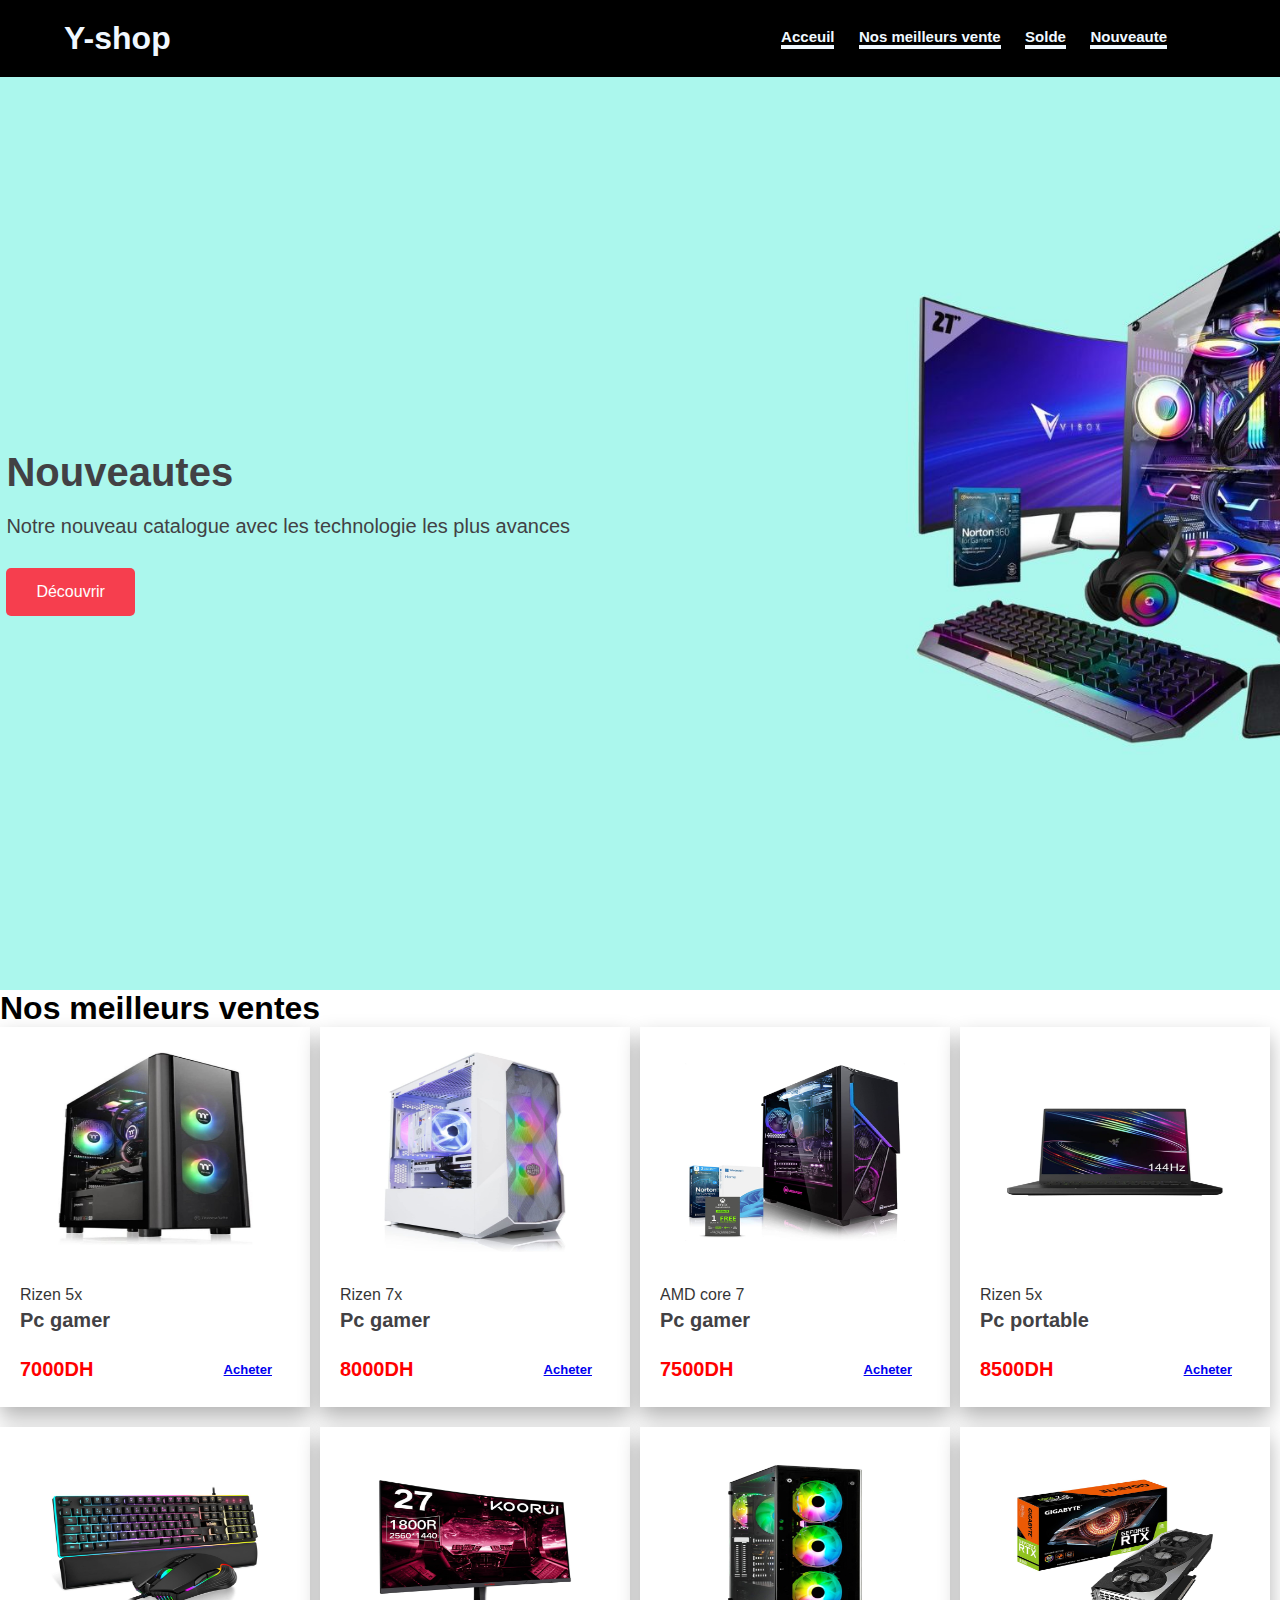
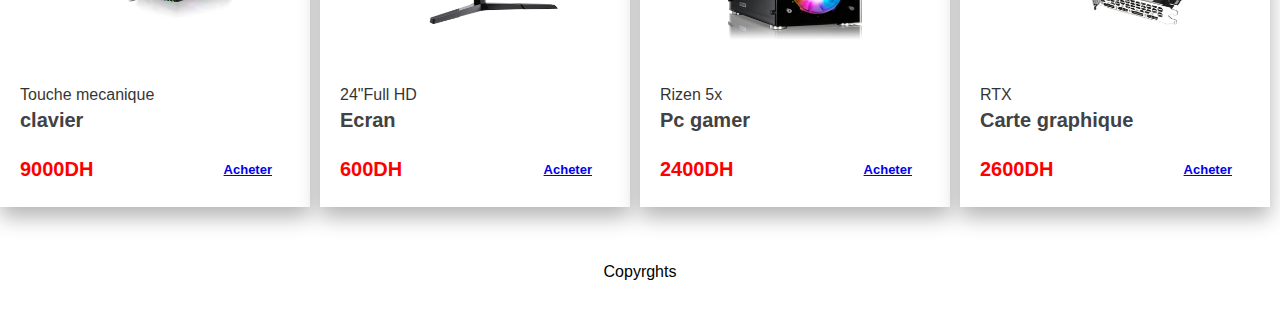
<file: index.html>
<!DOCTYPE html>
<html lang="en">
<head>
    <meta charset="UTF-8">
    <meta name="viewport" content="width=device-width, initial-scale=1.0">
    <title>youssef shop dev101</title>
    <link rel="stylesheet" href="projetciteweb.css">
</head>
<body>
    <nav class="navbar">
        <div class="logo"><h1>Y-shop</h1></div>
    <ul class="menu">
        <li><a href="acceuil.html">Acceuil</a></li>
        <li><a href="index.html">Nos meilleurs vente</a></li>
        <li><a href="index3.html">Solde</a></li>
        <li><a href="index2.html">Nouveaute</a></li>
        <li><a href="#" class="fa-solid fa-user"></a></li>
        <li><a href="#" class="fa-solid fa-cart-shopping"></a></li>
    </ul>
    </nav>
    <section class="content">
        <h1>Nouveautes</h1>
        <p>Notre nouveau catalogue avec les technologie les plus avances</p>
        <a href="index2.html" class="buy-btn">Découvrir</a>
    </section>
    <h1 class="produits text">Nos meilleurs ventes</h1>
    <section class="section produits">
    <div class="produits">
        <div class="carte">
            <div class="img"><img src="2.jpg"></div>
            <div class="desc">Rizen 5x</div>
            <div class="Titre">Pc gamer</div>
            <div class="Box">
                <div class="Prix">7000DH</div>
                <boutton class="achat"><a href="payement.html">Acheter</a></boutton>
            </div>
        </div>
        <div class="carte">
            <div class="img"><img src="3.jpg"></div>
            <div class="desc">Rizen 7x</div>
            <div class="Titre">Pc gamer</div>
            <div class="Box">
                <div class="Prix">8000DH</div>
                <boutton class="achat"><a href="payement.html">Acheter</a></boutton>
            </div>
        </div>
        <div class="carte">
            <div class="img"><img src="4.jpg"></div>
            <div class="desc">AMD core 7</div>
            <div class="Titre">Pc gamer</div>
            <div class="Box">
                <div class="Prix">7500DH</div>
                <boutton class="achat"><a href="payement.html">Acheter</a></boutton>
            </div>
        </div>
        <div class="carte">
            <div class="img"><img src="5.jpg"></div>
            <div class="desc">Rizen 5x</div>
            <div class="Titre">Pc portable</div>
            <div class="Box">
                <div class="Prix">8500DH</div>
                <boutton class="achat"><a href="payement.html">Acheter</a></boutton>
            </div>
        </div>
        <div class="carte">
            <div class="img"><img src="6.jpg"></div>
            <div class="desc">Touche mecanique</div>
            <div class="Titre">clavier</div>
            <div class="Box">
                <div class="Prix">9000DH</div>
                <boutton class="achat"><a href="payement.html">Acheter</a></boutton>
            </div>
        </div>
        <div class="carte">
            <div class="img"><img src="7.jpg"></div>
            <div class="desc">24"Full HD</div>
            <div class="Titre">Ecran</div>
            <div class="Box">
                <div class="Prix">600DH</div>
                <boutton class="achat"><a href="payement.html">Acheter</a></boutton>
            </div>
        </div>
        <div class="carte">
            <div class="img"><img src="8.jpg"></div>
            <div class="desc">Rizen 5x</div>
            <div class="Titre">Pc gamer</div>
            <div class="Box">
                <div class="Prix">2400DH</div>
                <boutton class="achat"><a href="payement.html">Acheter</a></boutton>
            </div>
        </div>
        <div class="carte">
            <div class="img"><img src="9.jpg"></div>
            <div class="desc">RTX</div>
            <div class="Titre">Carte graphique</div>
            <div class="Box">
                <div class="Prix">2600DH</div>
                <boutton class="achat"><a href="payement.html">Acheter</a></boutton>
            </div>
        </div>
        </div>
    </div>
    </section>
    <footer>
        <p>Copyrghts<a href="#"></a></p>
    </footer>
</body>
</html>
</file>
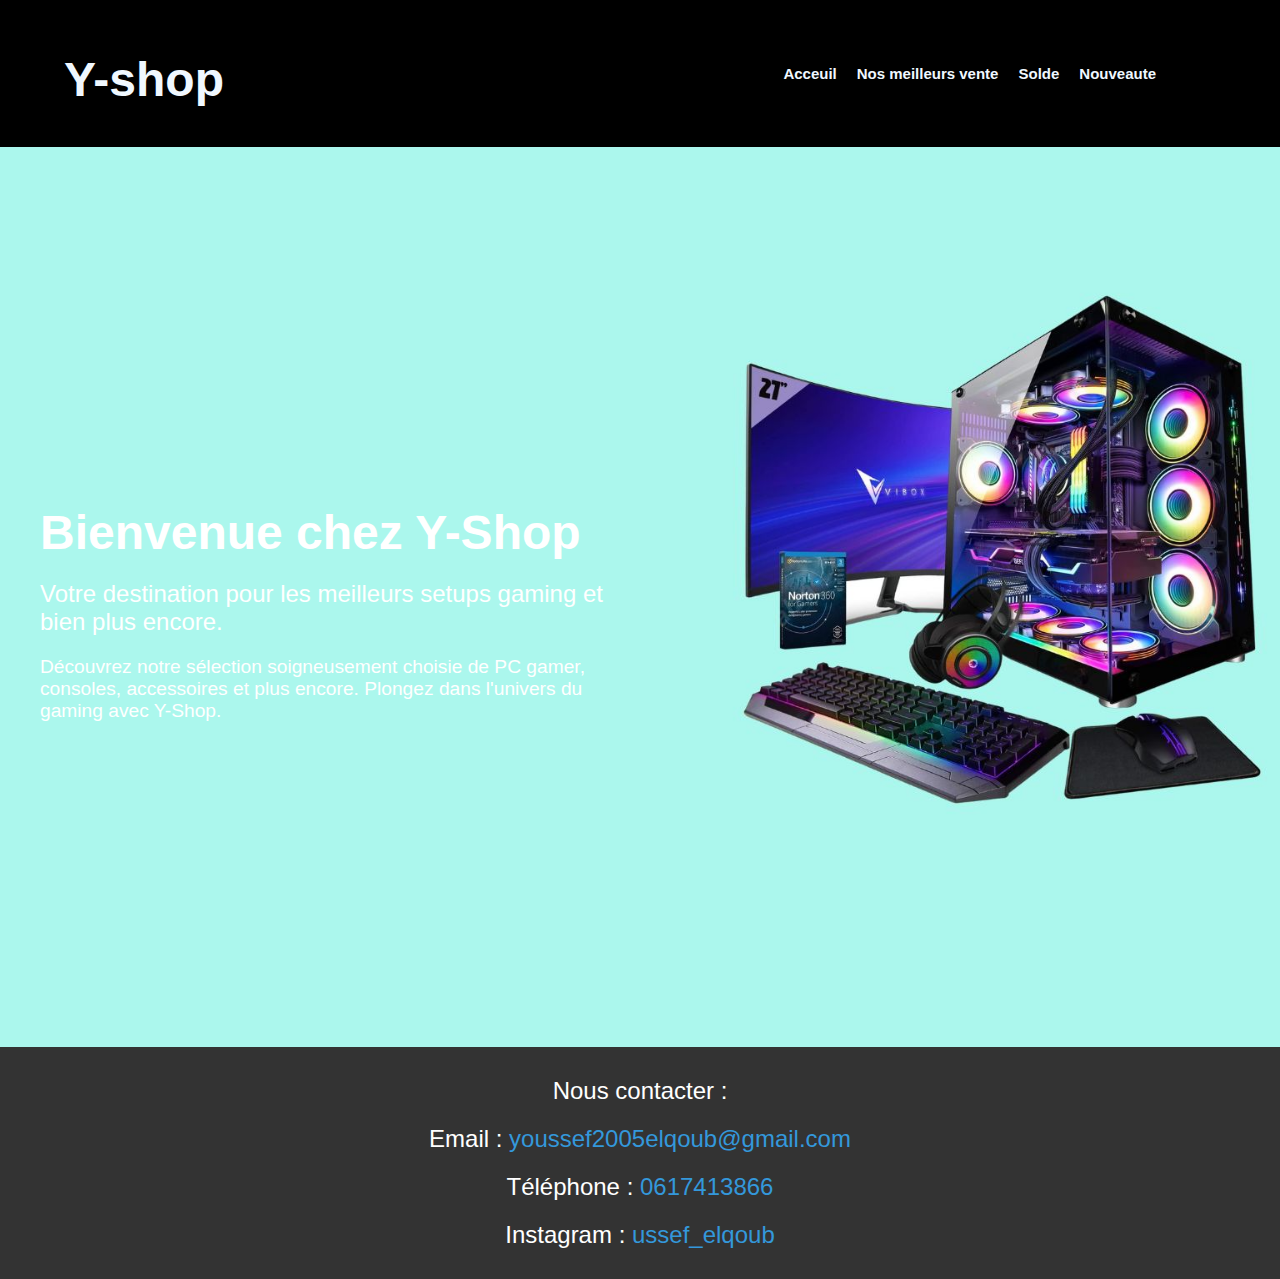
<file: acceuil.html>
<!DOCTYPE html>
<html lang="en">
<head>
    <meta charset="UTF-8">
    <meta name="viewport" content="width=device-width, initial-scale=1.0">
    <title>Y-Shop - Accueil</title>
    <link rel="stylesheet" href="acceuil.css">
</head>
<body>
    <header class="header">
        <nav class="navbar">
            <div class="logo"><h1>Y-shop</h1></div>
            <ul class="menu">
                <li><a href="acceuil.html">Acceuil</a></li>
                <li><a href="index.html">Nos meilleurs vente</a></li>
                <li><a href="index3.html">Solde</a></li>
                <li><a href="index2.html">Nouveaute</a></li>
                <li><a href="#" class="fa-solid fa-user"></a></li>
                <li><a href="#" class="fa-solid fa-cart-shopping"></a></li>
            </ul>
        </nav>
        <div class="hero-section">
            <div class="overlay"></div>
            <div class="content">
                <h1>Bienvenue chez Y-Shop</h1>
                <p>Votre destination pour les meilleurs setups gaming et bien plus encore.</p>
                <p class="description">Découvrez notre sélection soigneusement choisie de PC gamer, consoles, accessoires et plus encore. Plongez dans l'univers du gaming avec Y-Shop.</p>
            </div>
        </div>
    </header>

    <footer class="footer">
        <div class="contact-info">
            <p>Nous contacter :</p>
            <p>Email : <a href="mailto:youssef2005elqoub@gmail.com">youssef2005elqoub@gmail.com</a></p>
            <p>Téléphone : <a href="tel:+33617413866">0617413866</a></p>
            <p>Instagram : <a href="https://www.instagram.com/ussef_elqoub/" target="_blank">ussef_elqoub</a></p>
        </div>
    </footer>
</body>
</html>
</file>
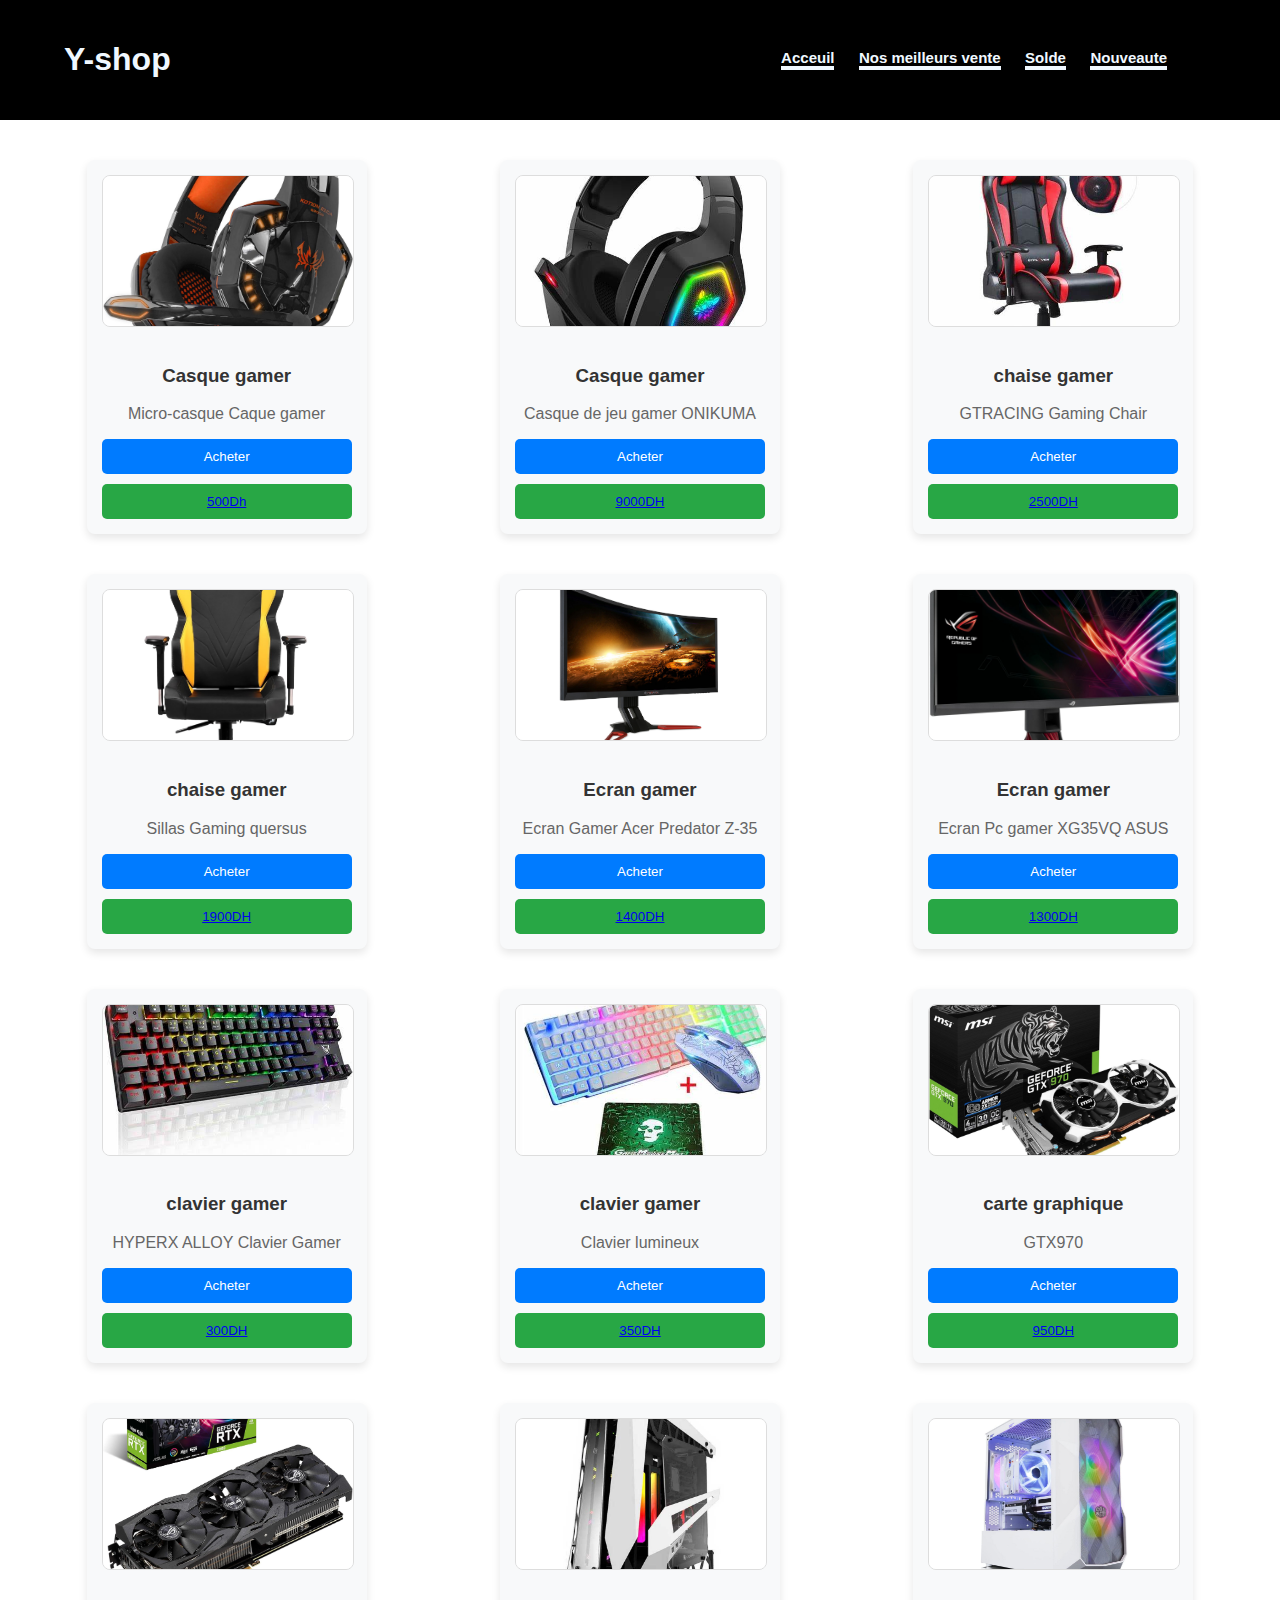
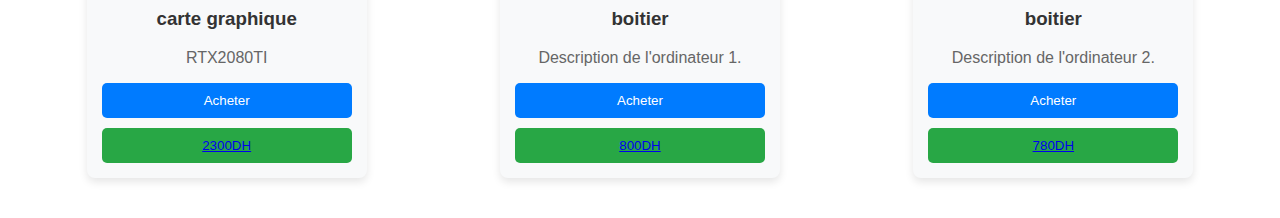
<file: index2.html>
<!DOCTYPE html>
<html lang="en">
<head>
    <meta charset="UTF-8">
    <meta name="viewport" content="width=device-width, initial-scale=1.0">
    <title>Document</title>
    <link rel="stylesheet" href="projet2.css">
</head>
<body>
 
    <nav class="navbar">
        <div class="logo"><h1>Y-shop</h1></div>
    <ul class="menu">
        <li><a href="acceuil.html">Acceuil</a></li>
        <li><a href="index.html">Nos meilleurs vente</a></li>
        <li><a href="index3.html">Solde</a></li>
        <li><a href="index2.html">Nouveaute</a></li>
        <li><a href="" class="fa-solid fa-user"></a></li>
        <li><a href="" class="fa-solid fa-cart-shopping"></a></li>
    </ul>
    </nav>
    <section>
    <div class="computer-container">
        <div class="computer">
          <img src="cask1.jpg" alt="Ordinateur 1">
          <h3>Casque gamer</h3>
          <p>Micro-casque Caque gamer </p>
          <button class="buy-btn">Acheter</button>
          <button class="price-btn"><a href="payement.html">500Dh</button></a>
        </div>
    
        <div class="computer">
          <img src="cask2.jpeg" alt="Ordinateur 2">
          <h3>Casque gamer</h3>
          <p>Casque de jeu gamer ONIKUMA</p>
          <button class="buy-btn">Acheter</button>
          <button class="price-btn"><a href="payement.html">9000DH</button></a>
        </div>
        <div class="computer">
            <img src="chaise1.jpeg" alt="Ordinateur 1">
            <h3>chaise gamer</h3>
            <p>GTRACING Gaming Chair</p>
            <button class="buy-btn">Acheter</button>
            <button class="price-btn"><a href="payement.html">2500DH</button></a>
          </div>
      
          <div class="computer">
            <img src="chaise2.jpg">
            <h3>chaise gamer</h3>
            <p>Sillas Gaming quersus</p>
            <button class="buy-btn">Acheter</button>
            <button class="price-btn"><a href="payement.html">1900DH</button></a>
          </div>
          <div class="computer">
            <img src="ecran1.png" alt="Ordinateur 1">
            <h3>Ecran gamer</h3>
            <p>Ecran Gamer Acer Predator Z-35</p>
            <button class="buy-btn">Acheter</button>
            <button class="price-btn"><a href="payement.html">1400DH</button></a>
          </div>
      
          <div class="computer">
            <img src="ecran2.jpeg" alt="Ordinateur 2">
            <h3>Ecran gamer</h3>
            <p>Ecran Pc gamer XG35VQ ASUS</p>
            <button class="buy-btn">Acheter</button>
            <button class="price-btn"><a href="payement.html">1300DH</button></a>
          </div>
          <div class="computer">
            <img src="clavier1.jpeg" alt="Ordinateur 1">
            <h3>clavier gamer</h3>
            <p>HYPERX ALLOY Clavier Gamer</p>
            <button class="buy-btn">Acheter</button>
            <button class="price-btn"><a href="payement.html">300DH</button></a>
          </div>
      
          <div class="computer">
            <img src="clavier2.jpeg" alt="Ordinateur 2">
            <h3>clavier gamer</h3>
            <p>Clavier lumineux </p>
            <button class="buy-btn">Acheter</button>
            <button class="price-btn"><a href="payement.html">350DH</button></a>
          </div>
          <div class="computer">
            <img src="gtx970.jpg" alt="Ordinateur 1">
            <h3>carte graphique</h3>
            <p>GTX970</p>
            <button class="buy-btn">Acheter</button>
            <button class="price-btn"><a href="payement.html">950DH</button></a></a>
          </div>
      
          <div class="computer">
            <img src="rtx2080ti.jpg" alt="Ordinateur 2">
            <h3>carte graphique</h3>
            <p>RTX2080TI</p>
            <button class="buy-btn">Acheter</button>
            <button class="price-btn"><a href="payement.html">2300DH</button></a>
          </div>
          <div class="computer">
            <img src="boitier2.jpeg" alt="Ordinateur 1">
            <h3>boitier</h3>
            <p>Description de l'ordinateur 1.</p>
            <button class="buy-btn">Acheter</button>
            <button class="price-btn"><a href="payement.html">800DH</button></a>
          </div>
      
          <div class="computer">
            <img src="3.jpg" alt="Ordinateur 2">
            <h3>boitier</h3>
            <p>Description de l'ordinateur 2.</p>
            <button class="buy-btn">Acheter</button>
            <button class="price-btn"><a href="payement.html">780DH</button></a>
          </div>
        </section>
    
      
    
</body>
</html>
</file>
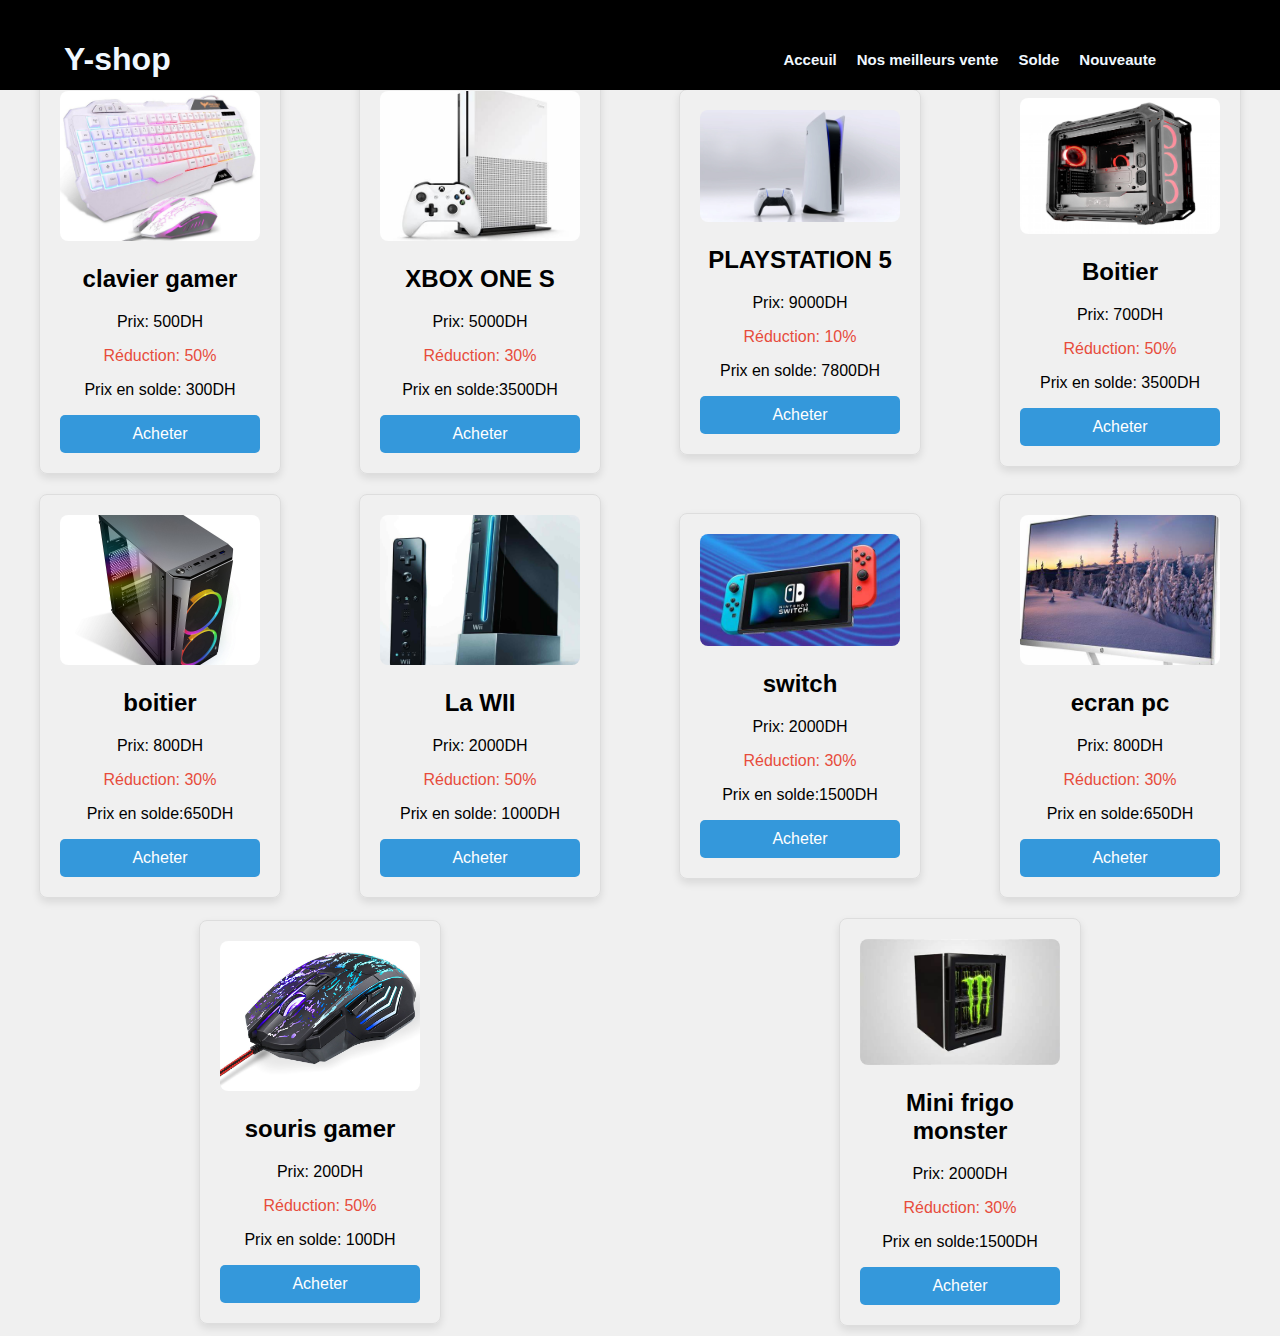
<file: index3.html>
<!DOCTYPE html>
<html lang="en">
<head>
    <meta charset="UTF-8">
    <meta name="viewport" content="width=device-width, initial-scale=1.0">
    <title>Page de Soldes</title>
   <link rel="stylesheet" href="index3.css">
</head>
<body>
    <header>
    <nav class="navbar">
        <div class="logo"><h1>Y-shop</h1></div>
    <ul class="menu">
        <li><a href="acceuil.html">Acceuil</a></li>
        <li><a href="index.html">Nos meilleurs vente</a></li>
        <li><a href="index3.html">Solde</a></li>
        <li><a href="index2.html">Nouveaute</a></li>
        <li><a href="" class="fa-solid fa-user"></a></li>
        <li><a href="" class="fa-solid fa-cart-shopping"></a></li>
    </ul>
    </nav>
    </header>
    <section>
    <div class="product">
        <img src="clavier blanc.jpg" alt="Product 1">
        <h2>clavier gamer </h2>
        <p>Prix: 500DH</p>
        <p class="discount">Réduction: 50%</p>
        <p>Prix en solde: 300DH</p>
        <a href="payement.html" class="buy-btn">Acheter</a>
    </div>

    <div class="product">
        <img src="xbox.jpeg" alt="Product 2">
        <h2>XBOX ONE S</h2>
        <p>Prix: 5000DH</p>
        <p class="discount">Réduction: 30%</p>
        <p>Prix en solde:3500DH</p>
        <a href="payement.html" class="buy-btn">Acheter</a>
    </div>

    <div class="product">
        <img src="ps5.jpg" alt="Product 3">
        <h2>PLAYSTATION 5</h2>
        <p>Prix: 9000DH</p>
        <p class="discount">Réduction: 10%</p>
        <p>Prix en solde: 7800DH</p>
        <a href="payement.html" class="buy-btn">Acheter</a>
    </div>
    <div class="product">
        <img src="rrr.jpeg" alt="Product 1">
        <h2>Boitier</h2>
        <p>Prix: 700DH</p>
        <p class="discount">Réduction: 50%</p>
        <p>Prix en solde: 3500DH</p>
        <a href="payement.html" class="buy-btn">Acheter</a>
    </div>

    <div class="product">
        <img src="sss.jpeg" alt="Product 2">
        <h2>boitier</h2>
        <p>Prix: 800DH</p>
        <p class="discount">Réduction: 30%</p>
        <p>Prix en solde:650DH</p>
        <a href="payement.html" class="buy-btn">Acheter</a>
    </div>
    <div class="product">
        <img src="wii.jpeg" alt="Product 1">
        <h2>La WII</h2>
        <p>Prix: 2000DH</p>
        <p class="discount">Réduction: 50%</p>
        <p>Prix en solde: 1000DH</p>
        <a href="payement.html" class="buy-btn">Acheter</a>
    </div>

    <div class="product">
        <img src="switch.jpeg" alt="Product 2">
        <h2>switch</h2>
        <p>Prix: 2000DH</p>
        <p class="discount">Réduction: 30%</p>
        <p>Prix en solde:1500DH</p>
        <a href="payement.html" class="buy-btn">Acheter</a>
    </div>
    <div class="product">
        <img src="ecran pc.jpeg" alt="Product 2">
        <h2>ecran pc</h2>
        <p>Prix: 800DH</p>
        <p class="discount">Réduction: 30%</p>
        <p>Prix en solde:650DH</p>
        <a href="payement.html" class="buy-btn">Acheter</a>
    </div>
    <div class="product">
        <img src="souris gamer.jpeg" alt="Product 1">
        <h2>souris gamer</h2>
        <p>Prix: 200DH</p>
        <p class="discount">Réduction: 50%</p>
        <p>Prix en solde: 100DH</p>
        <a href="payement.html" class="buy-btn">Acheter</a>
    </div>

    <div class="product">
        <img src="frigo.jpeg" alt="Product 2">
        <h2>Mini frigo monster </h2>
        <p>Prix: 2000DH</p>
        <p class="discount">Réduction: 30%</p>
        <p>Prix en solde:1500DH</p>
        <a href="payement.html" class="buy-btn">Acheter</a>
    </div>
</section>
</body>
</html>
</file>
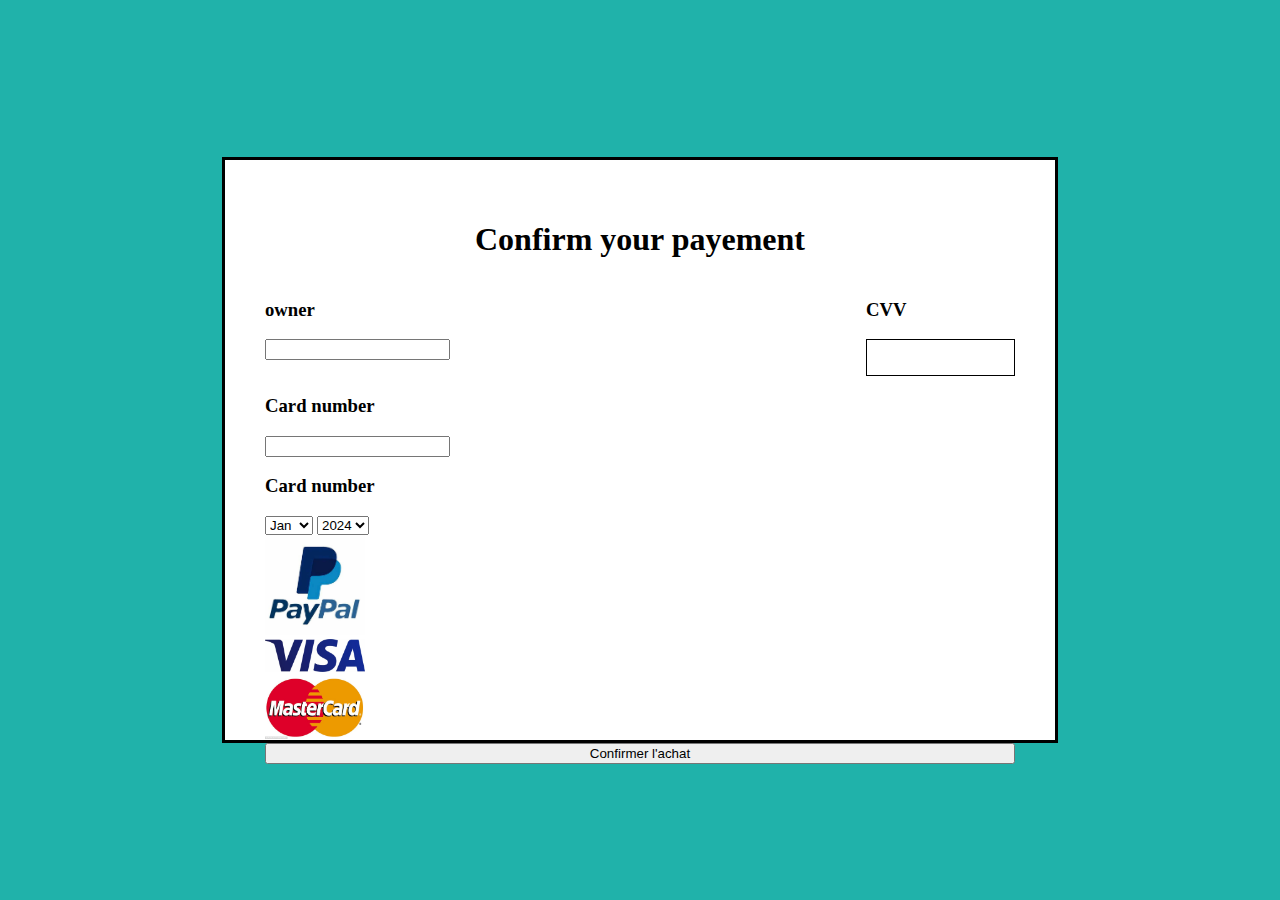
<file: payement.html>
<!DOCTYPE html>
<html lang="en">
<head>
    <meta charset="UTF-8">
    <meta name="viewport" content="width=device-width, initial-scale=1.0">
    <title>youssef fashion</title>
    <link rel="stylesheet" href="paement.css">

    
</head>
<body class="body5">
  <div class="payement">
    <h1>Confirm your payement</h1>
    <div class="first-row">
    <div class="owner">
    <h3>owner</h3>
    <div class="input-fieled">
        <input type="text">
    </div>
  </div>
  <div class="cvv">
    <h3>CVV</h3>
    <div class="input-field">
        <input type="password">
    </div>
  </div>
 </div>
 <div class="second-row">
    <div class="card-number">
    <h3>Card number</h3>
    <div class="input-fieled">
        <input type="text">
    </div>
  </div>
  <div class="third-row">
    <h3>Card number</h3>
  <div class="selection">
    <div class="date">
      <select name="months" id="months">
        <option value="JAN">Jan</option>
        <option value="Feb">Feb</option>
        <option value="Mar">Mar</option>
        <option value="Apr">Apr</option>
        <option value="May">May</option>
        <option value="Jun">Jun</option>
        <option value="Jul">Jul</option>
        <option value="Aug">Aug</option>
        <option value="Sep">Sep</option>
        <option value="Oct">Oct</option>
        <option value="Nov">Nov</option>
        <option value="Dec">Dec</option>
      </select>
      <select name="years" id="years">
        <option value="2024">2024</option>
        <option value="2023">2023</option>
        <option value="2022">2022</option>
        <option value="2021">2021</option>
        <option value="2020">2020</option>
        <option value="2019">2019</option>
        <option value="2018">2018</option>
        <option value="2017">2017</option>
        <option value="2016">2016</option>
        <option value="2015">2015</option>
      </select>
    </div>
    <div class="cards">
      <img src="pp.jpeg">
    </div>
    <div class="cards">
      <img src="vs.webp">
    </div>
    <div class="cards">
      <img src="ms.jpeg">
    </div>
    </div>
  </div>
 </div>

  <button class="confirm-btn">Confirmer l'achat</button>
</div>
</body>
</html>
</file>
<file: projetciteweb.css>
*{
    margin: 0;
    padding: 0;
    font-family:'Roboto Condensed', sans-serif;
}
body{
    height: 100vh;
}
.navbar{
    padding: 20px 5%;
    display: flex;
    justify-content: space-between;
    align-items: center;
    position: sticky;
    top: 0%;
    z-index: 999;
    background-color: black;
}
.navbar .logo h1{
  color: aliceblue;
  cursor: pointer;
}
.navbar .menu li{
    list-style: none;
    display: inline-block;
}
.navbar .menu li a{
    display: block;
    margin-left: 20px;
    color: aliceblue;
    border-bottom: 4px solid;
    text-decoration: none;
    font-size: 15px;
    font-weight: bold;
}
.navbar .menu li .active{
    border-bottom: 4px solid red;
}
.navbar .menu li a:hover{
    border-bottom: 4px solid red;
}
.content{
    background-image: url(Bg_banner.jpg);
    background-size: cover;
    background-repeat: no-repeat;
    padding:0.5%;
    display: flex;
    flex-direction: column;
    justify-content: center;
    align-items: flex-start;
    color:#424144;
    height:100vh;
}
.content h1{
    font-size: 40px;
}
.content p{
    font-size: 20px;
    margin-top: 20px;
}
.buy-btn {
    color: #ffffff; /* Blanc */
    margin-top: 30px;
    padding: 15px 30px;
    border: none;
    background: #f63e4e;
    border-radius: 5px;
    cursor: pointer;
    text-decoration: none; /* Pour supprimer le soulignement par défaut des liens */
    display: inline-block; /* Pour rendre le lien un bloc en ligne */
}


.produitstext{
    text-align: left;
    font-size: 30px;
    font-weight: 300;
    margin-top: 30px;
    margin-left: 80px;
    color: #424144;
}
.sectionproduit{
    padding: 40px 5%;
}
.produits{
    display: grid;
    grid-template-columns: repeat(auto-fit, minmax(320px,1fr));
}
.produits .carte{
    width: 310px;
    background-color: white;
    box-shadow: 0 10px 20px rgba(0,0,0,0.3) ;
    margin-bottom: 20px;
}
.produits .carte img{
    height: 250px;
    width: 100%;
    border-radius: 10px;
}
.produits .carte .desc{
    padding: 5px 20px;
    opacity: 0.8;
}
.produits .carte .Titre{
    font-weight: 900;
    font-size: 20px;
    color: #424144;
    padding: 0 20px;
}
.produits .carte .Box{
    display: flex;
    justify-content: space-between;
    align-items: center;
    padding: 20px;
}
.produits .carte .Prix{
    color: red;
    font-size: 20px;
    font-weight: bold;
}
.produits .carte .achat{
    font-size: 13px;
    font-weight:900;
    color: #f63e4e;
    padding: 10px 18px;
    border-radius: 5px;
}
.produits .carte .box .achat:hover{
    cursor: pointer;
    background-color: black;
    color: white;
}
footer{
    background-color: white;
    height: 10vh;
}
footer p{
    text-align: center;
    line-height: 10vh;
}
</file>
<file: acceuil.css>
body {
    margin: 0;
    padding: 0;
    font-family: Arial, sans-serif;
}


.navbar {
    padding: 20px 5%;
    display: flex;
    justify-content: space-between;
    align-items: center;
    position: sticky;
    top: 0;
    z-index: 999;
    background-color: black;
}

.navbar .logo h1 {
    color: aliceblue;
    cursor: pointer;
}

.navbar .menu {
    list-style: none;
    display: flex;
    margin: 0;
}

.navbar .menu li {
    margin-right: 20px;
}

.navbar .menu li a {
    color: aliceblue;
    text-decoration: none;
    font-size: 15px;
    font-weight: bold;
    border-bottom: 4px solid transparent;
    transition: border-bottom 0.3s;
}

.navbar .menu li a:hover,
.navbar .menu li .active {
    border-bottom: 4px solid red;
}

.hero-section {
    position: relative;
    height: 100vh;
    background-image: url('Bg_banner.jpg');
    background-size: cover;
    background-position: center;
    color: white;
    display: flex;
    align-items: center;
    margin: 0;
}

.overlay {
    position: absolute;
    top: 0;
    left: 0;
    width: 100%;
    height: 100%;
}

.content {
    text-align: left;
    padding: 20px;
    max-width: 600px;
    margin-left: 20px;
}

h1 {
    font-size: 3em;
    margin-bottom: 20px;
}

p {
    font-size: 1.5em;
    margin: 0;
}

.description {
    font-size: 1.2em;
    margin-top: 20px;
}

.contact-link {
    margin-top: 10px;
}

.contact-link a {
    display: inline-block;
    padding: 10px 20px;
    background-color: #3498db;
    color: #fff;
    text-decoration: none;
    border-radius: 5px;
    transition: background-color 0.3s;
}

.contact-link a:hover {
    background-color: #2980b9;
}

.footer {
    background-color: #333;
    color: white;
    padding: 20px;
    text-align: center;
}

.contact-info {
    display: flex;
    flex-direction: column;
    align-items: center;
}

.contact-info p {
    margin: 10px 0;
}

.contact-info a {
    color: #3498db;
    text-decoration: none;
}

.contact-info a:hover {
    text-decoration: underline;
}
</file>
<file: projet2.css>
body {
    font-family: Arial, sans-serif;
    margin: 0;
    padding: 0;
  }
  .navbar{
    padding: 20px 5%;
    display: flex;
    justify-content: space-between;
    align-items: center;
    position: sticky;
    top: 0%;
    z-index: 999;
    background-color: black;
}
.navbar .logo h1{
  color: aliceblue;
  cursor: pointer;
}
.navbar .menu li{
    list-style: none;
    display: inline-block;
}
.navbar .menu li a{
    display: block;
    margin-left: 20px;
    color: aliceblue;
    border-bottom: 4px solid;
    text-decoration: none;
    font-size: 15px;
    font-weight: bold;
}
.navbar .menu li .active{
    border-bottom: 4px solid red;
}
.navbar .menu li a:hover{
    border-bottom: 4px solid red;
}
  .computer-container {
    display: flex;
    flex-wrap: wrap;
    justify-content: space-around;
    align-items: stretch;
    padding: 20px;
  }
  
  .computer {
    flex: 0 0 250px; /* Fixe la largeur des ordinateurs à 250px */
    margin: 20px;
    text-align: center;
    padding: 15px;
    background-color: #f8f9fa;
    border-radius: 8px;
    box-shadow: 0 4px 8px rgba(0, 0, 0, 0.1);
  }
  
  .computer img {
    width: 100%;
    height: 150px; /* Fixe la hauteur des images */
    object-fit: cover; /* Empêche le débordement des images */
    border: 1px solid #ddd;
    border-radius: 8px;
    margin-bottom: 15px;
  }
  
  h3 {
    color: #333;
  }
  
  p {
    color: #666;
  }
  
  .buy-btn {
    display: block;
    width: 100%;
    padding: 10px;
    background-color: #007bff;
    color: white;
    border: none;
    border-radius: 5px;
    cursor: pointer;
    transition: background-color 0.3s;
  }
  
  .buy-btn:hover {
    background-color: #0056b3;
  }
  .price-btn {
    display: block;
    width: 100%;
    padding: 10px;
    background-color: #28a745; /* Couleur verte pour le bouton de prix */
    color: white;
    border: none;
    border-radius: 5px;
    cursor: pointer;
    margin-top: 10px;
    transition: background-color 0.3s;
  }
  
  .price-btn:hover {
    background-color: #218838; /* Couleur au survol du bouton de prix */
  }
</file>
<file: index3.css>
body {
    font-family: Arial, sans-serif;
    display: flex;
    flex-wrap: wrap;
    justify-content: space-around;
    align-items: center;
    min-height: 100vh;
    margin: 0;
    background-color: #f0f0f0; /* Ajout d'une couleur de fond */
}

header {
    width: 100%;
    position: fixed;
    top: 0;
    height: 10%;
    background-color: black;
    z-index: 999;
/* Ajustez la hauteur du header selon vos besoins */
}

.navbar {
    padding: 20px 5%;
    display: flex;
    justify-content: space-between;
    align-items: center;
}

.navbar .logo h1 {
    color: aliceblue;
    cursor: pointer;
}

.navbar .menu {
    list-style: none;
    display: flex;
    margin: 0;
}

.navbar .menu li {
    margin-right: 20px;
}

.navbar .menu li a {
    color: aliceblue;
    text-decoration: none;
    font-size: 15px;
    font-weight: bold;
    border-bottom: 4px solid transparent;
    transition: border-bottom 0.3s;
}

.navbar .menu li a:hover,
.navbar .menu li .active {
    border-bottom: 4px solid red;
}
section {
    display: flex;
    flex-wrap: wrap;
    justify-content: space-around;
    align-items: center;
    height: calc(80% - 60px); /* 60px est la hauteur du header */
    padding-top: 60px; /* Ajout d'un padding en haut */
}

.product {
    height: 100%;
    text-align: center;
    padding: 20px;
    border: 1px solid #ddd;
    border-radius: 8px;
    box-shadow: 0 4px 8px rgba(0, 0, 0, 0.1);
    width: 200px;
    margin: 10px;
}


.product img {
    width: 100%;
    max-height: 150px;
    object-fit: cover;
    border-radius: 8px;
    margin-bottom: 10px;
}

.product h2 {
    margin-top: 10px;
}

.discount {
    color: #e74c3c;
}

.buy-btn {
    display: block;
    background-color: #3498db;
    color: white;
    text-decoration: none;
    padding: 10px;
    border-radius: 5px;
    margin-top: 10px;
    transition: background-color 0.3s;
}

.buy-btn:hover {
    background-color: #2980b9;
}
</file>
<file: paement.css>
.body5{
    margin: 0;
    padding: 0;
    box-sizing: border-box;
    width: 100%;
    height: 100vh;
    display: flex;
    justify-content: center;
    align-items: center;
    background-color:lightseagreen;

}
.payement{
    width: 750px;
    height: 500px;
    border:  solid;
    background-color: white;
    display: flex;
    flex-direction: column;
    padding: 40px;
    justify-content:space-around;
}
.payement h1{
    text-align: center;
}
.first-row{
    display: flex;
}
.owner{
    width: 100%;
    margin-right: 40px;
}
.input-field{
   border: 1px solid;
}
.input-field input{
    width: 80%;
    border: none;
    outline: none;
    padding: 10px;
}
.cards img{
 width: 100px;
}
a{
    background-color:bisque;
    color: black;
    text-align: center;
    text-transform: uppercase;
    text-decoration: none;
    padding: 15px;
    font-size: 18px;
    transition: 0.5s;
}
a:hover{
    background-color:blue;
}
</file>
